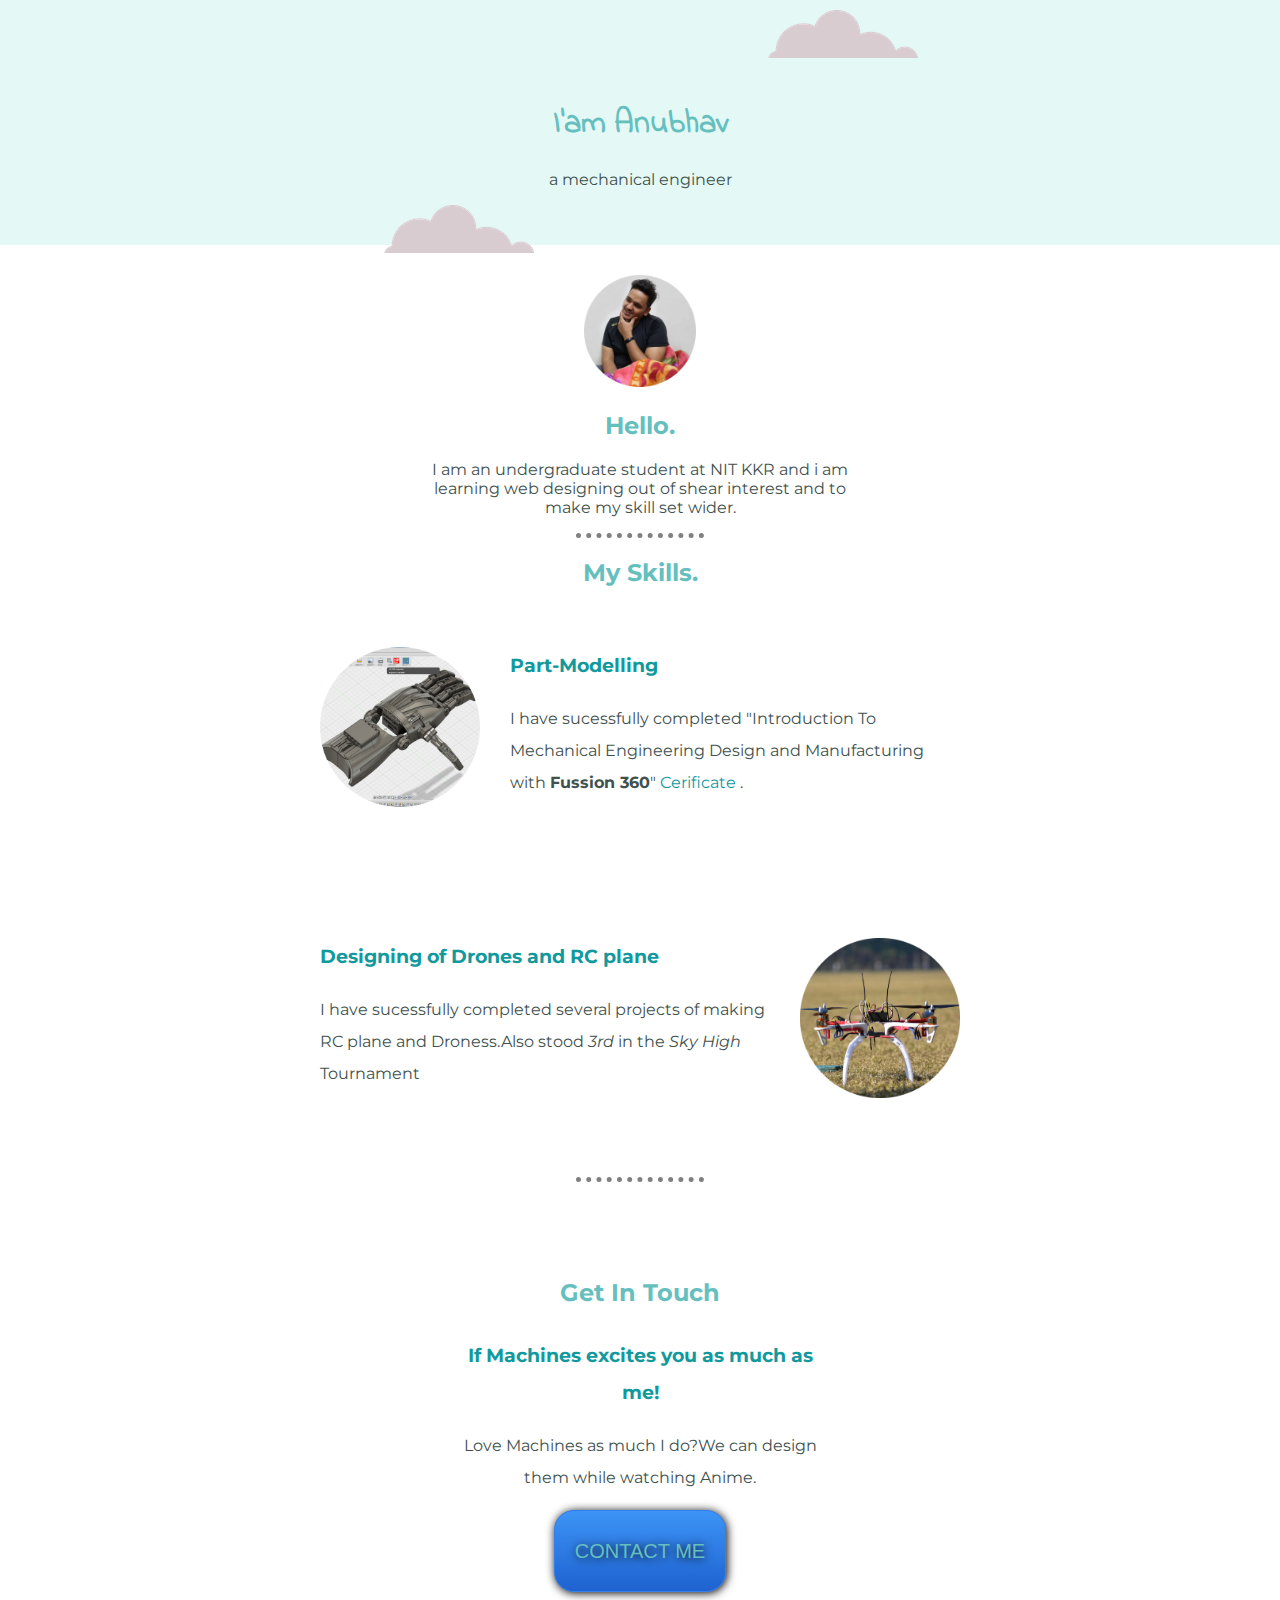
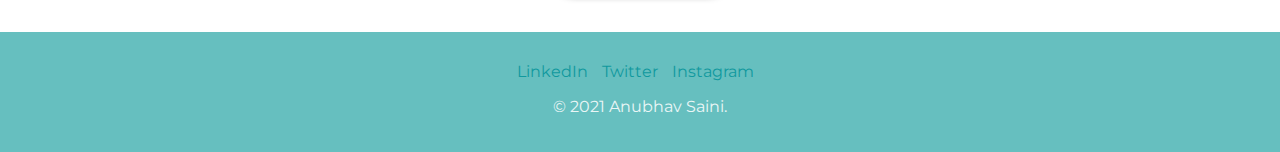
<file: index.html>
<!DOCTYPE html>
<html lang="en" dir="ltr">
  <head>
    <meta charset="utf-8">
    <title>Anubhav</title>

    <link rel="icon" href="images/favicon.ico">
  <link rel="stylesheet" href="images/styles1.css">
  <link href="https://fonts.googleapis.com/css2?family=Indie+Flower&family=Montserrat:wght@100;300&display=swap" rel="stylesheet"
  </head>
  <body>
    <div class="Top-container">
      <img class="Upper-Cloud" src="images/cloud.png" alt="cloud-image">
      <h1> I'am Anubhav </h1>
      <p class="A"> a mechanical engineer</p>
      <img class="Lower-Cloud" src="images/cloud.png" alt="cloud-image">
      
    </div>
    <div class="middle-container">
      <div class="profile">
        <img width="25%"src="images/ME.png" alt="My Profile Pic" >
        <h2>Hello.</h2>
        <p>
        I am an undergraduate student at NIT KKR and i am learning web designing out of shear interest and to make my skill set wider.</p>
      </div>

<hr>


            <div class="skills">
        <h2>My Skills.</h2>
        <div class="skill-row">
          <img width="25%" height="25%" class="B" src="images/circle-cropped.png" alt="Fusion-360">
          <h3>Part-Modelling</h3>
          <p>I have sucessfully completed "Introduction To Mechanical Engineering Design and Manufacturing with <span> <strong> Fussion 360</strong></span>"
            <a href="https://coursera.org/share/25b2b4ac40543cb32c03319b7f3e9510"> Cerificate </a> .</p>
        </div>
        <br>
        <div class="skill-row">
          <img  class="Drone-img" width="25%" height="25%"  src="images/R11.png" alt="Our Club's Drone">
          <h3 class="Designing">Designing of Drones and RC plane </h3>
          <p class="">I have sucessfully completed several projects of making RC plane and Droness.Also stood <em>3rd</em> in the <em>Sky High</em> Tournament</p>
        </div>
      </div>
      <br>
      <hr>
      <br>
      <div class="contact-me">
        <h2>Get In Touch</h2>
        <h3>If Machines excites you as much as me! </h3>
        <p>Love Machines as much I do?We can design them while watching Anime.</p>
        <a class="btn" href="mailto:anubhavsaini077@gmail.com">CONTACT ME</a>
      </div>
    </div>

<div class="bottom-container">
  <a class="footer-link" href="https://www.linkedin.com/in/anubhav-saini-36931a18a/">LinkedIn</a>
  <a class="footer-link" href="https://twitter.com/Anubhav76531209">Twitter</a>
  <a class="footer-link"href="https://instagram.com/anubhav_77_?utm_medium=copy_link">Instagram</a>
  <p class="Copyright">© 2021 Anubhav Saini.</p>
</div>
  </body>

</html>
</file>
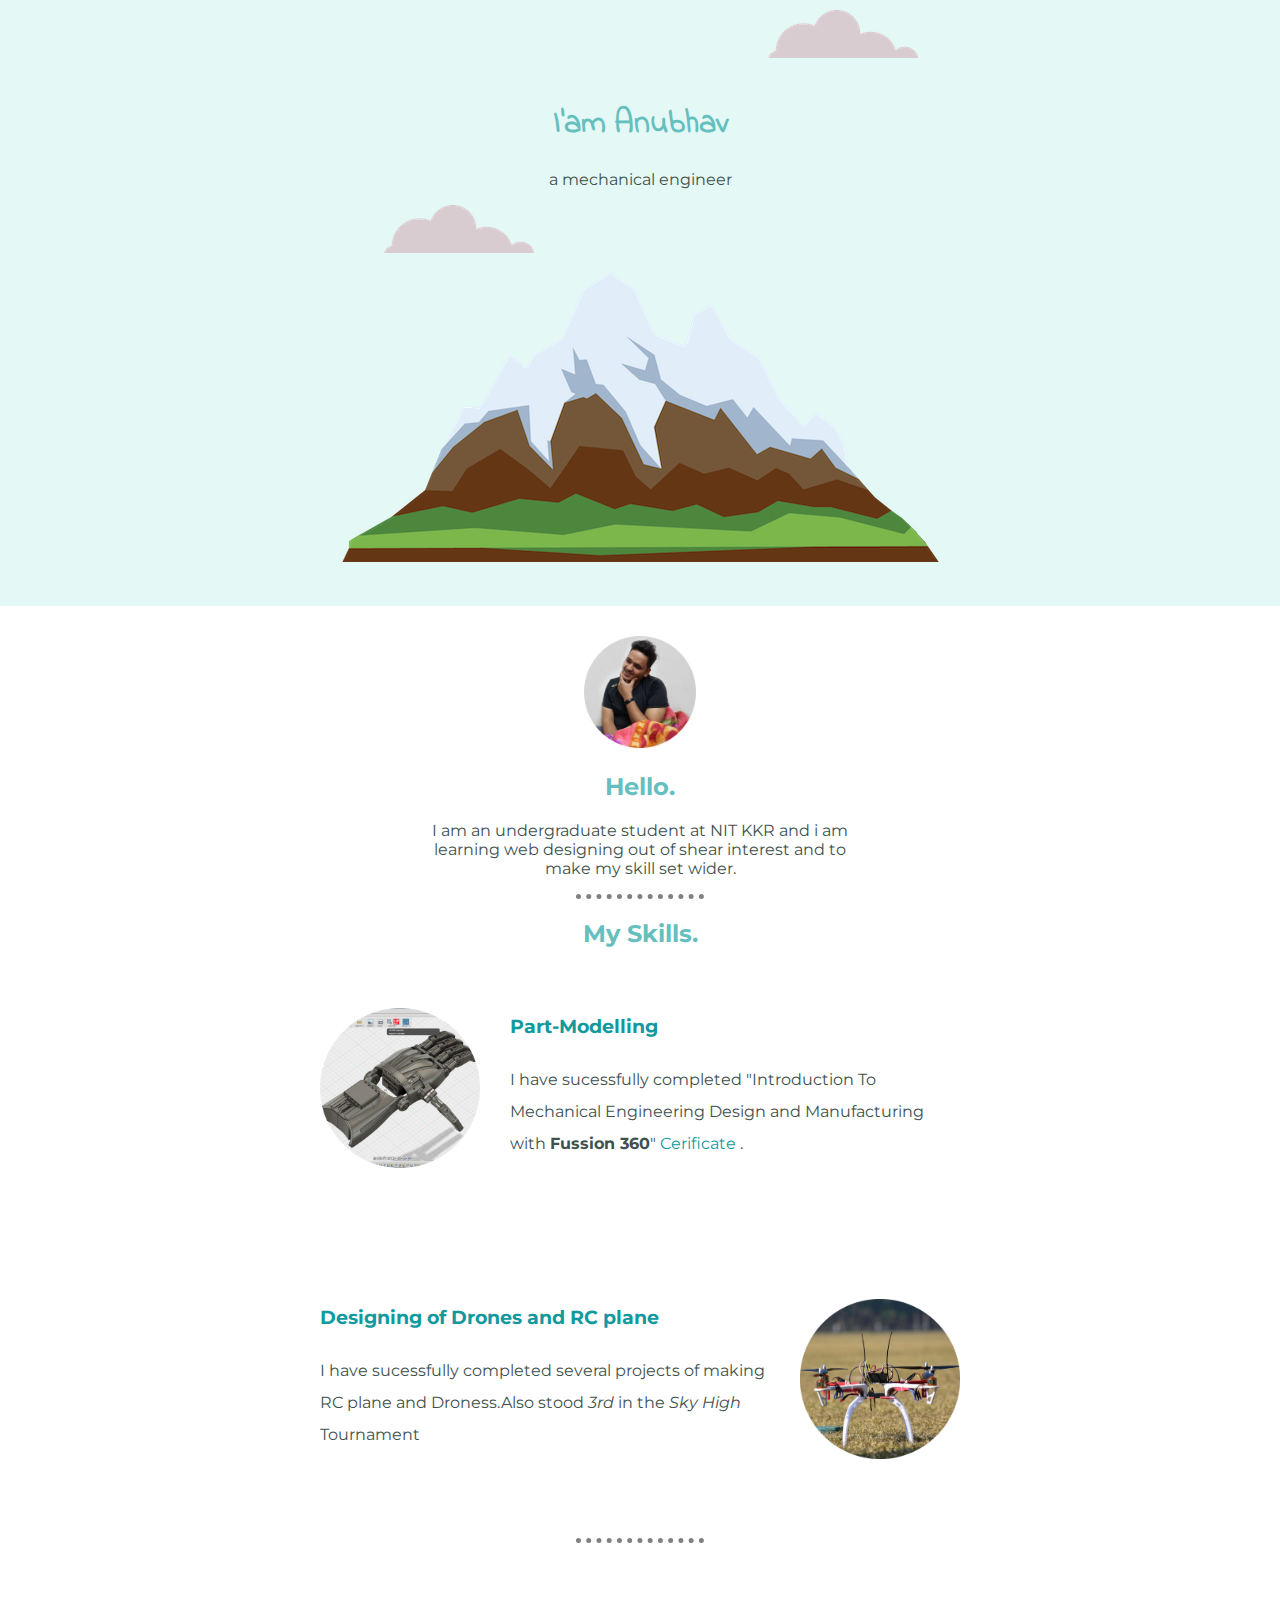
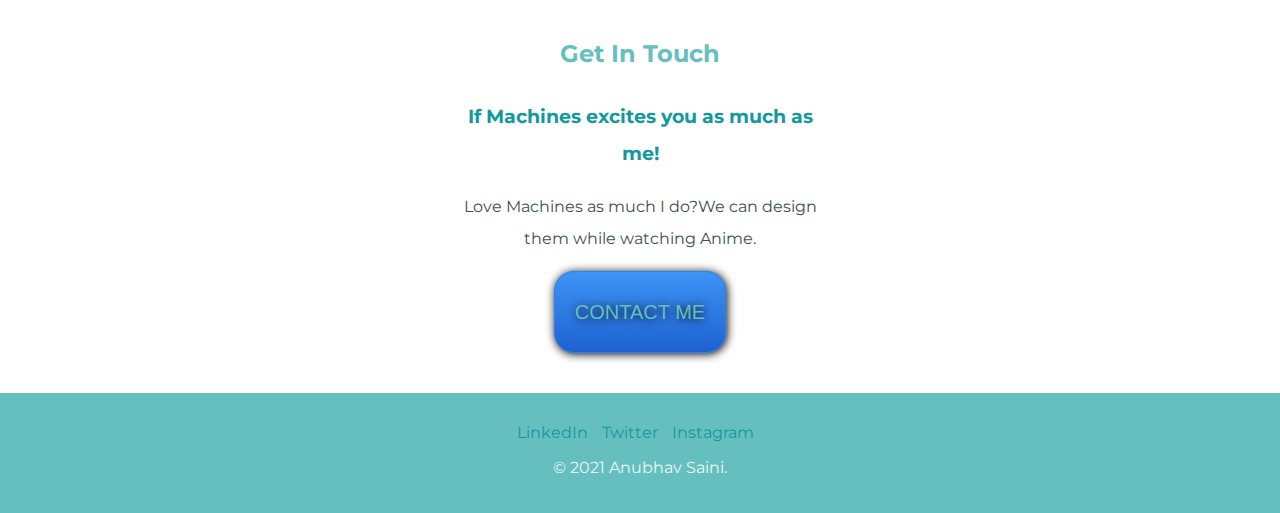
<file: images/index.html>
<!DOCTYPE html>
<html lang="en" dir="ltr">
  <head>
    <meta charset="utf-8">
    <title>Anubhav</title>

    <link rel="icon" href="favicon.ico">
  <link rel="stylesheet" href="styles1.css">
  <link href="https://fonts.googleapis.com/css2?family=Indie+Flower&family=Montserrat:wght@100;300&display=swap" rel="stylesheet"
  </head>
  <body>
    <div class="Top-container">
      <img class="Upper-Cloud" src="cloud.png" alt="cloud-image">
      <h1> I'am Anubhav </h1>
      <p class="A"> a mechanical engineer</p>
      <img class="Lower-Cloud" src="cloud.png" alt="cloud-image">
      <img src="mountain.png" alt="mountain-image">
    </div>
    <div class="middle-container">
      <div class="profile">
        <img width="25%"src="ME.png" alt="My Profile Pic" >
        <h2>Hello.</h2>
        <p>
        I am an undergraduate student at NIT KKR and i am learning web designing out of shear interest and to make my skill set wider.</p>
      </div>

<hr>


            <div class="skills">
        <h2>My Skills.</h2>
        <div class="skill-row">
          <img width="25%" height="25%" class="B" src="circle-cropped.png" alt="Fusion-360">
          <h3>Part-Modelling</h3>
          <p>I have sucessfully completed "Introduction To Mechanical Engineering Design and Manufacturing with <span> <strong> Fussion 360</strong></span>"
            <a href="https://coursera.org/share/25b2b4ac40543cb32c03319b7f3e9510"> Cerificate </a> .</p>
        </div>
        <br>
        <div class="skill-row">
          <img  class="Drone-img" width="25%" height="25%"  src="R11.png" alt="Our Club's Drone">
          <h3 class="Designing">Designing of Drones and RC plane </h3>
          <p class="">I have sucessfully completed several projects of making RC plane and Droness.Also stood <em>3rd</em> in the <em>Sky High</em> Tournament</p>
        </div>
      </div>
      <br>
      <hr>
      <br>
      <div class="contact-me">
        <h2>Get In Touch</h2>
        <h3>If Machines excites you as much as me! </h3>
        <p>Love Machines as much I do?We can design them while watching Anime.</p>
        <a class="btn" href="mailto:anubhavsaini077@gmail.com">CONTACT ME</a>
      </div>
    </div>

<div class="bottom-container">
  <a class="footer-link" href="https://www.linkedin.com/in/anubhav-saini-36931a18a/">LinkedIn</a>
  <a class="footer-link" href="https://twitter.com/Anubhav76531209">Twitter</a>
  <a class="footer-link"href="https://instagram.com/anubhav_77_?utm_medium=copy_link">Instagram</a>
  <p class="Copyright">© 2021 Anubhav Saini.</p>
</div>
  </body>

</html>
</file>
<file: images/styles1.css>
body{margin:0;
  font-family: 'Montserrat', sans-serif;
  color: #40514E;
}
h1{margin: 50 auto 0 ;
font-family: 'Indie Flower', cursive;
color: #66BFBF;

}
.A{font-weight: normal;;}

hr{border-width: 5px;
  border-color: grey;
  border-style: dotted none none;
  width: 10%;
}

h2{  color:#66BFBF;}

h3{color:#11999E;}

a{color: #11999E;
text-decoration: none;}

.Top-container {background-color: #E4F9F5;
  position: relative;
  padding-top: 80px;
  padding-bottom: 40px;
  margin-bottom: 30px;
}
.Middle-container{margin: 100px 0

}
  .Bottom-container{}

div{text-align: center;
}

.Upper-Cloud{position:absolute;
  top:10px;
left:60%;}

.Lower-Cloud{position:absolute;
left:30%;}

.skill-row{width: 50%;
margin:60px auto;
text-align: left;
line-height: 2;}

.B{float: left;
margin-right: 30px;}

.Drone-img{float: right;
margin-left:30px;}

.profile{width: 35%;
margin:0 auto;}
.Designing{color: #11999E;}

.bottom-container{padding: 30px 0 20px;
  background-color: #66BFBF;}

.Copyright{color: #EAF6F6;}

.footer-link{margin-right: 10px;}

.contact-me{padding: 40px;
  width: 30%;
margin: auto;
line-height: 2}

.btn {
   background: #3D94F6;
   background-image: -webkit-linear-gradient(top, #3D94F6, #1E62D0);
   background-image: -moz-linear-gradient(top, #3D94F6, #1E62D0);
   background-image: -ms-linear-gradient(top, #3D94F6, #1E62D0);
   background-image: -o-linear-gradient(top, #3D94F6, #1E62D0);
   background-image: -webkit-gradient(to bottom, #3D94F6, #1E62D0);
   -webkit-border-radius: 20px;
   -moz-border-radius: 20px;
   border-radius: 20px;
   color: #66BFBF;
   font-family: 'Arial', sans-serif;
   font-size: 20px;
   font-weight: 100;
   padding: 20px;
   -webkit-box-shadow: 1px 1px 5px 0 #000000;
   -moz-box-shadow: 1px 1px 20px 0 #000000;
   box-shadow: 1px 1px 10px 0 #000000;
   text-shadow: 1px 1px 10px #000000;
   border: solid #337FED 1px;
   text-decoration: none;
   display: inline-block;
   cursor: pointer;
   text-align: center;
}

.btn:hover {
   border: solid #337FED 1px;
   background: #1E62D0;
   background-image: -webkit-linear-gradient(top, #1E62D0, #3D94F6);
   background-image: -moz-linear-gradient(top, #1E62D0, #3D94F6);
   background-image: -ms-linear-gradient(top, #1E62D0, #3D94F6);
   background-image: -o-linear-gradient(top, #1E62D0, #3D94F6);
   background-image: -webkit-gradient(to bottom, #1E62D0, #3D94F6);
   -webkit-border-radius: 10px;
   -moz-border-radius: 10px;
   border-radius: 10px;
   text-decoration: none;
}
</file>
